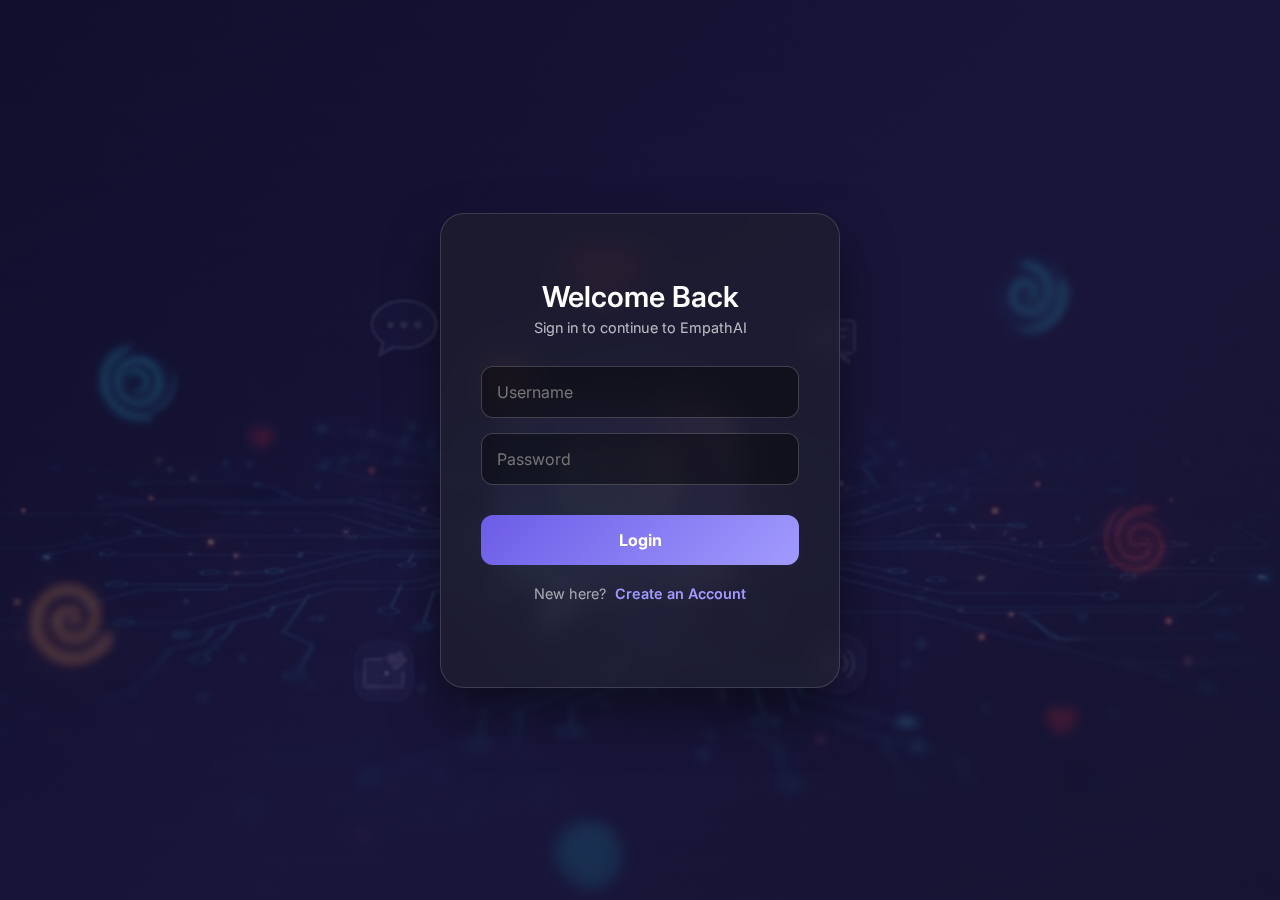
<file: login.html>
<!DOCTYPE html>
<html lang="en">
<head>
    <meta charset="UTF-8">
    <meta name="viewport" content="width=device-width, initial-scale=1.0">
    <title>Login - EmpathAI</title>
    <link rel="stylesheet" href="styles.css">
    <link href="https://fonts.googleapis.com/css2?family=Inter:wght@300;400;600&display=swap" rel="stylesheet">
</head>
<body class="login-page-body">

    <div class="login-card">
        <div class="login-header">
            <h2>Welcome Back</h2>
            <p>Sign in to continue to EmpathAI</p>
        </div>
        
        <div class="input-group">
            <input type="text" id="loginUser" placeholder="Username">
            <input type="password" id="loginPass" placeholder="Password">
        </div>

        <button class="auth-btn" onclick="handleLogin()">Login</button>
        
        <div class="toggle-link">
            <p>New here? <span onclick="toggleAuthMode()">Create an Account</span></p>
        </div>
        <p id="loginError" class="error-msg"></p>
    </div>

    <script src="script.js"></script>
</body>
</html>
</file>
<file: styles.css>
/* =========================================
   1. GLOBAL RESET & FONTS
   ========================================= */
* {
    box-sizing: border-box;
    margin: 0;
    padding: 0;
    font-family: 'Inter', sans-serif;
}

/* Default Body (Used for Dashboard) */
body {
    height: 100vh;
    background: linear-gradient(135deg, #1e1e2f 0%, #2d2b42 100%);
    color: white;
    overflow: hidden;
    display: flex;
    justify-content: center;
    align-items: center;
}

/* =========================================
   2. LOGIN PAGE STYLES (Specific to login.html)
   ========================================= */
body.login-page-body {
    /* Forces the login box to the dead center */
    display: flex;
    justify-content: center;
    align-items: center;
    height: 100vh;
    width: 100vw;

    /* --- UPDATED BACKGROUND IMAGE --- */
    /* Linear gradient adds a dark tint so text is readable */
    background-image: linear-gradient(rgba(15, 12, 41, 0.7), rgba(15, 12, 41, 0.7)), url('login-bg.png');
    background-size: cover;
    background-position: center;
    background-repeat: no-repeat;
}

.login-card {
    background: rgba(30, 30, 45, 0.65); /* Dark Glass */
    padding: 50px 40px;
    border-radius: 24px;
    width: 400px;
    text-align: center;
    border: 1px solid rgba(255, 255, 255, 0.15);
    box-shadow: 0 25px 50px rgba(0,0,0,0.5); /* 3D Shadow */
    backdrop-filter: blur(12px); /* Heavier blur for better readability */
    -webkit-backdrop-filter: blur(12px);
    color: white;
}

.login-header h2 { margin: 15px 0 5px; font-weight: 600; font-size: 1.8rem; }
.login-header p { font-size: 0.9rem; color: rgba(255,255,255,0.7); margin-bottom: 30px; }

/* Login Inputs */
.input-group { display: flex; flex-direction: column; gap: 15px; margin-bottom: 30px; }
.input-group input {
    width: 100%;
    background: rgba(0, 0, 0, 0.4);
    border: 1px solid rgba(255,255,255,0.2);
    padding: 15px; border-radius: 12px;
    color: white; outline: none; font-size: 1rem;
    transition: 0.3s;
}
.input-group input:focus { border-color: #6c5ce7; background: rgba(0, 0, 0, 0.6); }

/* Login Button */
.auth-btn {
    width: 100%; padding: 15px;
    background: linear-gradient(135deg, #6c5ce7 0%, #a29bfe 100%);
    color: white; border: none; border-radius: 12px;
    font-weight: bold; cursor: pointer; font-size: 1rem;
    transition: transform 0.2s;
}
.auth-btn:hover { transform: translateY(-2px); }

/* Login Links */
.toggle-link { margin-top: 20px; font-size: 0.9rem; color: rgba(255,255,255,0.6); }
.toggle-link span { color: #a29bfe; cursor: pointer; font-weight: 600; margin-left: 5px; }
.toggle-link span:hover { text-decoration: underline; color: white; }
.error-msg { color: #ff7675; font-size: 0.85rem; margin-top: 15px; min-height: 20px; }


/* =========================================
   3. DASHBOARD LAYOUT (index.html)
   ========================================= */
.dashboard-container {
    width: 95%;
    height: 90vh;
    background: rgba(255, 255, 255, 0.05);
    backdrop-filter: blur(20px);
    border-radius: 24px;
    border: 1px solid rgba(255, 255, 255, 0.1);
    display: grid;
    grid-template-columns: 250px 1fr 300px; /* Sidebar - Chat - Sidebar */
    overflow: hidden;
    box-shadow: 0 20px 50px rgba(0,0,0,0.3);
}

/* --- Left Sidebar --- */
.sidebar-left {
    background: rgba(0, 0, 0, 0.2);
    padding: 30px 20px;
    display: flex; flex-direction: column;
    border-right: 1px solid rgba(255, 255, 255, 0.05);
}
.logo-area { display: flex; align-items: center; gap: 10px; margin-bottom: 40px; color: #a29bfe; }
.logo-icon { font-size: 2rem; }

.nav-menu { flex: 1; display: flex; flex-direction: column; gap: 10px; }
.nav-item {
    display: flex; align-items: center; gap: 12px;
    padding: 12px 15px; text-decoration: none;
    color: rgba(255,255,255,0.7); border-radius: 12px; transition: 0.3s;
}
.nav-item:hover, .nav-item.active { background: rgba(162, 155, 254, 0.15); color: #a29bfe; }

.user-profile {
    display: flex; align-items: center; gap: 12px;
    padding-top: 20px; border-top: 1px solid rgba(255,255,255,0.1);
}
.avatar { width: 40px; height: 40px; background: #a29bfe; border-radius: 50%; display: grid; place-items: center; }
.user-info h4 { font-size: 0.9rem; }

/* --- Main Chat Area (FIXED FOR SCROLLING) --- */
.chat-main { 
    display: flex; 
    flex-direction: column; 
    background: rgba(255,255,255,0.02); 
    position: relative;
    
    /* FIX: Force container to stay inside grid so children can scroll */
    height: 100%; 
    overflow: hidden; 
}

.chat-header {
    padding: 20px 30px;
    border-bottom: 1px solid rgba(255,255,255,0.05);
    display: flex; justify-content: space-between; align-items: center;
    flex-shrink: 0; /* Prevents header from squishing */
}
.status-badge { font-size: 0.8rem; color: #00b894; }

.chat-box { 
    flex: 1; 
    padding: 30px; 
    
    /* FIX: Enable scrolling */
    overflow-y: auto; 
    
    display: flex; 
    flex-direction: column; 
    gap: 20px; 
    
    /* FIX: Essential for Flexbox scrolling */
    min-height: 0; 
}

/* Custom Scrollbar Styling */
.chat-box::-webkit-scrollbar { width: 6px; }
.chat-box::-webkit-scrollbar-thumb { background: rgba(255,255,255,0.1); border-radius: 3px; }

/* Messages */
.message { max-width: 70%; padding: 14px 20px; border-radius: 18px; font-size: 0.95rem; line-height: 1.5; }
.bot-msg { background: rgba(255, 255, 255, 0.1); border-top-left-radius: 4px; }
.user-msg { background: #6c5ce7; align-self: flex-end; border-bottom-right-radius: 4px; box-shadow: 0 4px 15px rgba(108, 92, 231, 0.3); }

/* Chat Input */
.input-area { 
    padding: 20px 30px; 
    display: flex; 
    gap: 15px; 
    background: rgba(0,0,0,0.2);
    flex-shrink: 0; /* Prevents input from squishing */
}
.input-area input {
    flex: 1; background: rgba(255,255,255,0.08);
    border: 1px solid rgba(255,255,255,0.1);
    padding: 14px 20px; border-radius: 30px;
    color: white; outline: none;
}
.icon-btn, .send-btn {
    background: none; border: none; color: white; cursor: pointer;
    padding: 10px; border-radius: 50%; transition: 0.2s;
}
.send-btn { background: #6c5ce7; width: 45px; height: 45px; display: grid; place-items: center; }
.icon-btn:hover { background: rgba(255,255,255,0.1); }
.send-btn:hover { transform: scale(1.1); }

/* --- Right Sidebar --- */
.sidebar-right {
    background: rgba(0,0,0,0.2);
    padding: 30px 20px;
    border-left: 1px solid rgba(255,255,255,0.05);
    display: flex; flex-direction: column; gap: 20px;
}
.glass-card { background: rgba(255,255,255,0.05); padding: 20px; border-radius: 16px; text-align: center; }
.emotion-icon { font-size: 3rem; margin: 15px 0; }
#currentEmotion { color: #a29bfe; margin-bottom: 5px; }
#emotionTip { font-size: 0.85rem; color: rgba(255,255,255,0.6); }

.suggestions ul { text-align: left; padding-left: 20px; margin-top: 10px; font-size: 0.9rem; color: rgba(255,255,255,0.8); }
.suggestions li { margin-bottom: 8px; }

/* =========================================
   4. ANIMATIONS & TYPING INDICATOR
   ========================================= */
.typing-indicator {
    background: rgba(255, 255, 255, 0.1);
    padding: 15px 20px;
    border-radius: 18px;
    border-top-left-radius: 4px;
    display: inline-block;
    width: fit-content;
    margin-bottom: 15px;
}
.typing-indicator span {
    display: inline-block;
    width: 8px; height: 8px;
    background-color: rgba(255, 255, 255, 0.6);
    border-radius: 50%;
    animation: bounce 1.4s infinite ease-in-out both;
    margin-right: 3px;
}
.typing-indicator span:nth-child(1) { animation-delay: -0.32s; }
.typing-indicator span:nth-child(2) { animation-delay: -0.16s; }

@keyframes bounce {
    0%, 80%, 100% { transform: scale(0); }
    40% { transform: scale(1); }
}

/* === HISTORY MODAL STYLES === */
.modal-overlay {
    display: none; /* Hidden by default */
    position: fixed;
    top: 0; left: 0; width: 100%; height: 100%;
    background: rgba(0, 0, 0, 0.8);
    z-index: 2000;
    justify-content: center;
    align-items: center;
    backdrop-filter: blur(5px);
}

.modal-content {
    background: #2d2b42;
    width: 500px;
    max-height: 80vh;
    padding: 25px;
    border-radius: 16px;
    border: 1px solid rgba(255,255,255,0.1);
    display: flex; flex-direction: column;
}

.modal-header {
    display: flex; justify-content: space-between; align-items: center;
    margin-bottom: 20px; border-bottom: 1px solid rgba(255,255,255,0.1);
    padding-bottom: 10px;
}

.close-btn { font-size: 1.5rem; cursor: pointer; color: #ff7675; }

.history-list { overflow-y: auto; flex: 1; padding-right: 10px; }

/* History Item Styling */
.history-item {
    background: rgba(255,255,255,0.05);
    padding: 15px; border-radius: 8px; margin-bottom: 10px;
    cursor: pointer; /* Shows the little hand icon */
    transition: background 0.2s, transform 0.2s;
}

.history-item:hover {
    background: rgba(108, 92, 231, 0.2); /* Light purple highlight on hover */
    transform: translateX(5px); /* Slight move to the right */
    border-left: 3px solid #6c5ce7;
}

.history-date { font-size: 0.75rem; color: #a29bfe; margin-bottom: 5px; }
.history-user { color: white; margin-bottom: 5px; }
.history-bot { color: rgba(255,255,255,0.7); font-style: italic; font-size: 0.9rem; }
</file>
